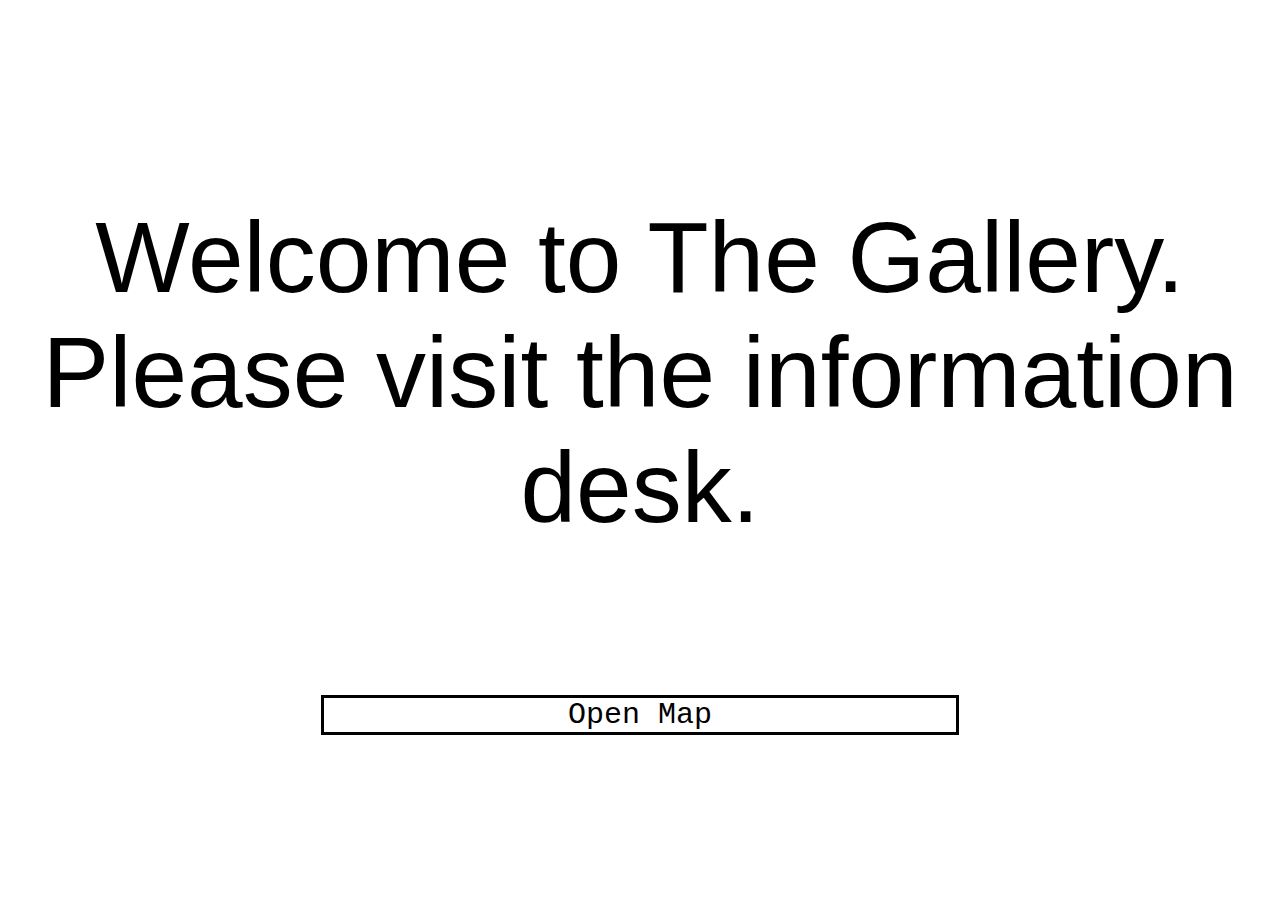
<file: DSGN1020P1/index.html>
<!DOCTYPE html>

<html lang="en">
    <head>
        <link rel="stylesheet" href="style.css">
        <meta charset="utf-8" />
    </head>

    <div id="landing">Welcome to The Gallery. <br> Please visit the information desk.</div>

    <a href="map.html"> <div id="openmap"> Open Map</div> </a>




</html>
</file>
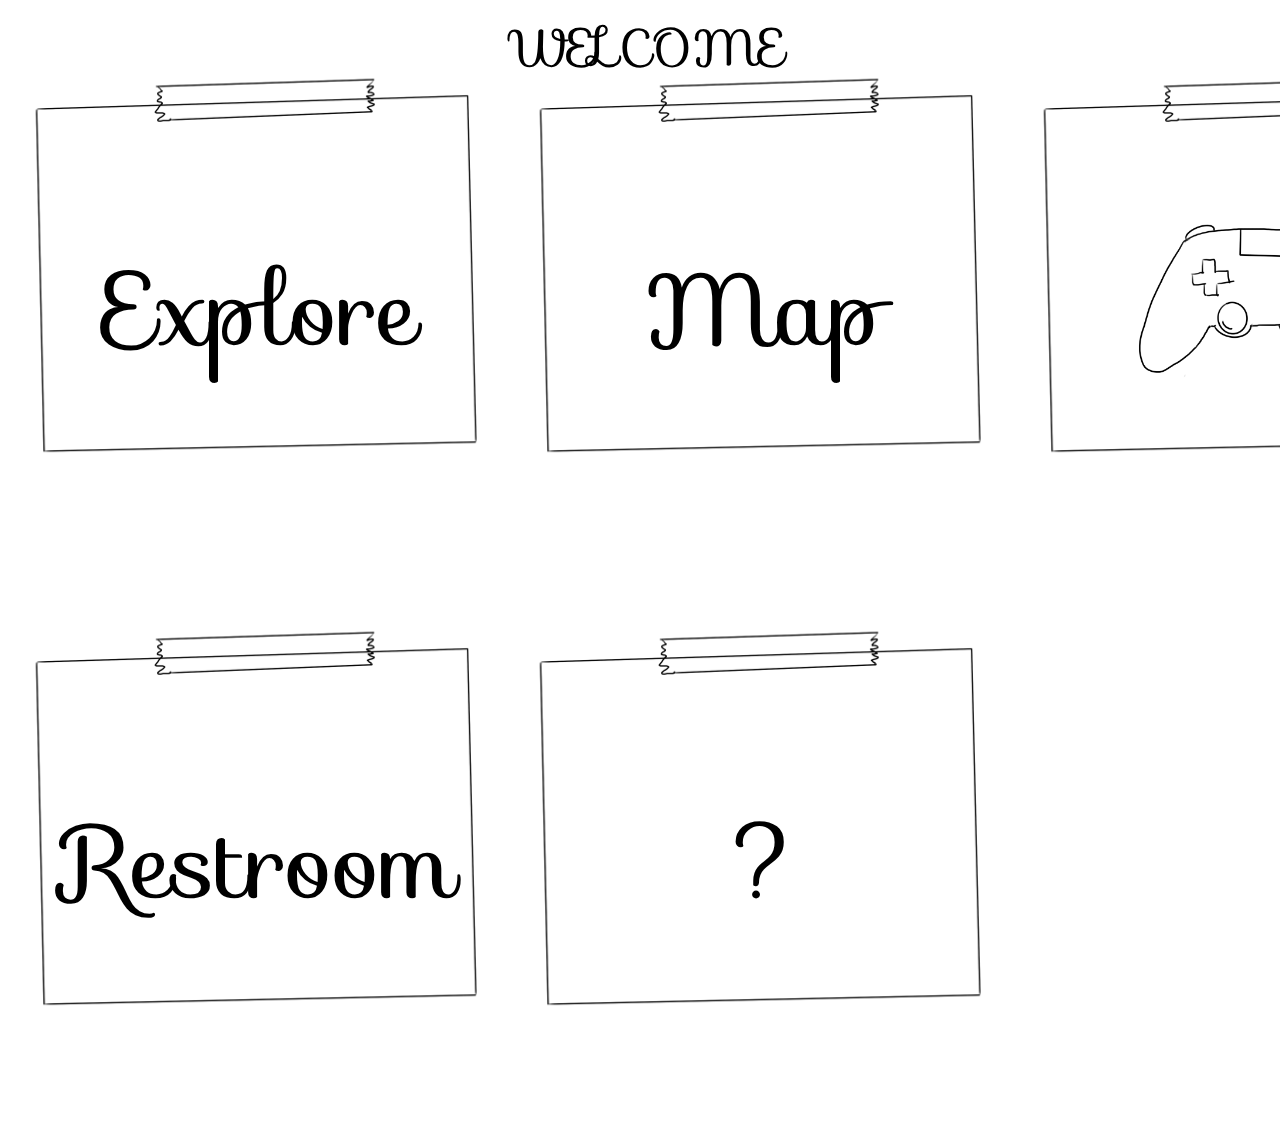
<file: DSGN1020P1/front_desk.html>
<!DOCTYPE html>

<html lang="en">
    <head>
        <link rel="stylesheet" href="style.css">
        <meta charset="utf-8" />
        <div class="header">WELCOME</div>
        
    </head>
    
        <table id="info">
            <tr>
              <td> <a class="text" href="gallery1.html">Explore</a> </td>
              
              <td><a class="text" href="map.html">Map</a></td>
              <td><a class="text" href="#popupgame"><img src = "Photos/controller.png" alt="Game" width="60%" height="auto"></a></td>
              <div id="popupgame" class="overlay">
                <div class="popup">
                    <h2>Do you want to play a game?</h2>
                    <a class="close" href="#">&times;</a>
                  <div class="content">
                        If you do, press <a href="https://namitasajai.github.io/section-1-final-project/"><u>here</u></a>. If you don't, you can close the window.
                  </div>
                </div>
              </div>
            </tr>
            <tr>
              <td><a class="text" href="restroom.html">Restroom</a></td>
              <td><a class="text" href="#popup1">?</a></td>
              <div id="popup1" class="overlay">
                <div class="popup">
                    <h2>Do you like cats?</h2>
                    <a class="close" href="#">&times;</a>
                    <div class="content">
                        If you do, press <a href="cat.html"><u>here</u></a>. If you don't, you can close the window.</div>
                    </div>
                </div>

            </div>
            </tr>
          </table>
    




</html>
</file>
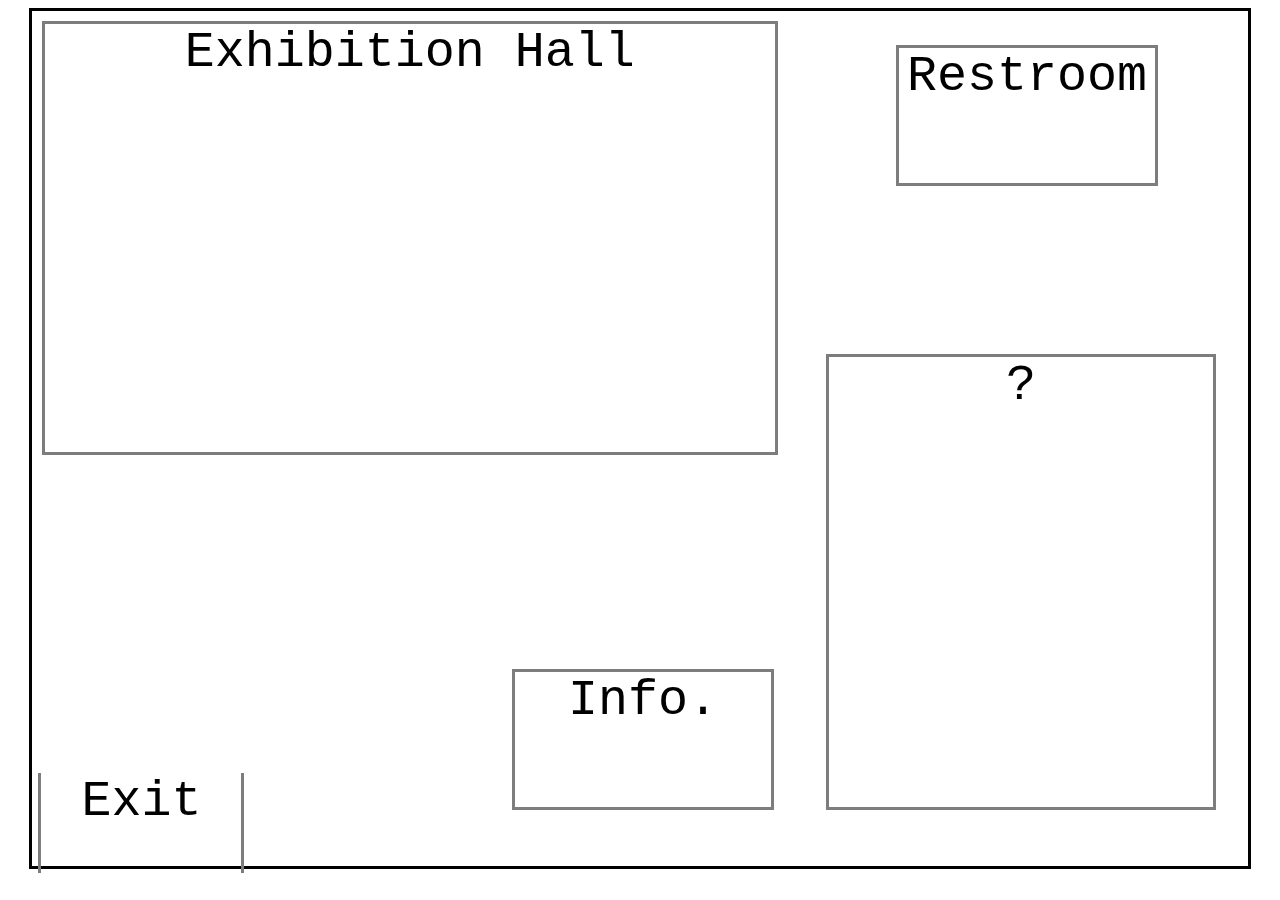
<file: DSGN1020P1/map.html>
<!DOCTYPE html>

<html lang="en">
    <head>
        <link rel="stylesheet" href="style.css">
        <meta charset="utf-8" />
    </head>

    <div id="map">
        <div class="mapcontent" id="map_exhibition"><a class="maptext" href="https://philamuseum.org/">Exhibition Hall</a></div>
        <div class="mapcontent" id="map_exit"><a class="maptext" href="index.html">Exit</a></div>
        <div class="mapcontent" id="map_info"><a class="maptext" href="front_desk.html">Info.</a></div>
        <div class="mapcontent" id="map_restroom"><a class="maptext" href="https://www.youtube.com/watch?v=0dYk99S98Jc">Restroom</a></div>
        <div class="mapcontent" id="map_cat">
            <a class="maptext" href="#popup1">?</a>
            <div id="popup1" class="overlay">
                <div class="popup">
                    <h2>?</h2>
                    <a class="close" href="#">&times;</a>
                    <div class="content">
                        Meow
                    </div>
                </div>
            </div>
        </div>
        
    </div>




</html>
</file>
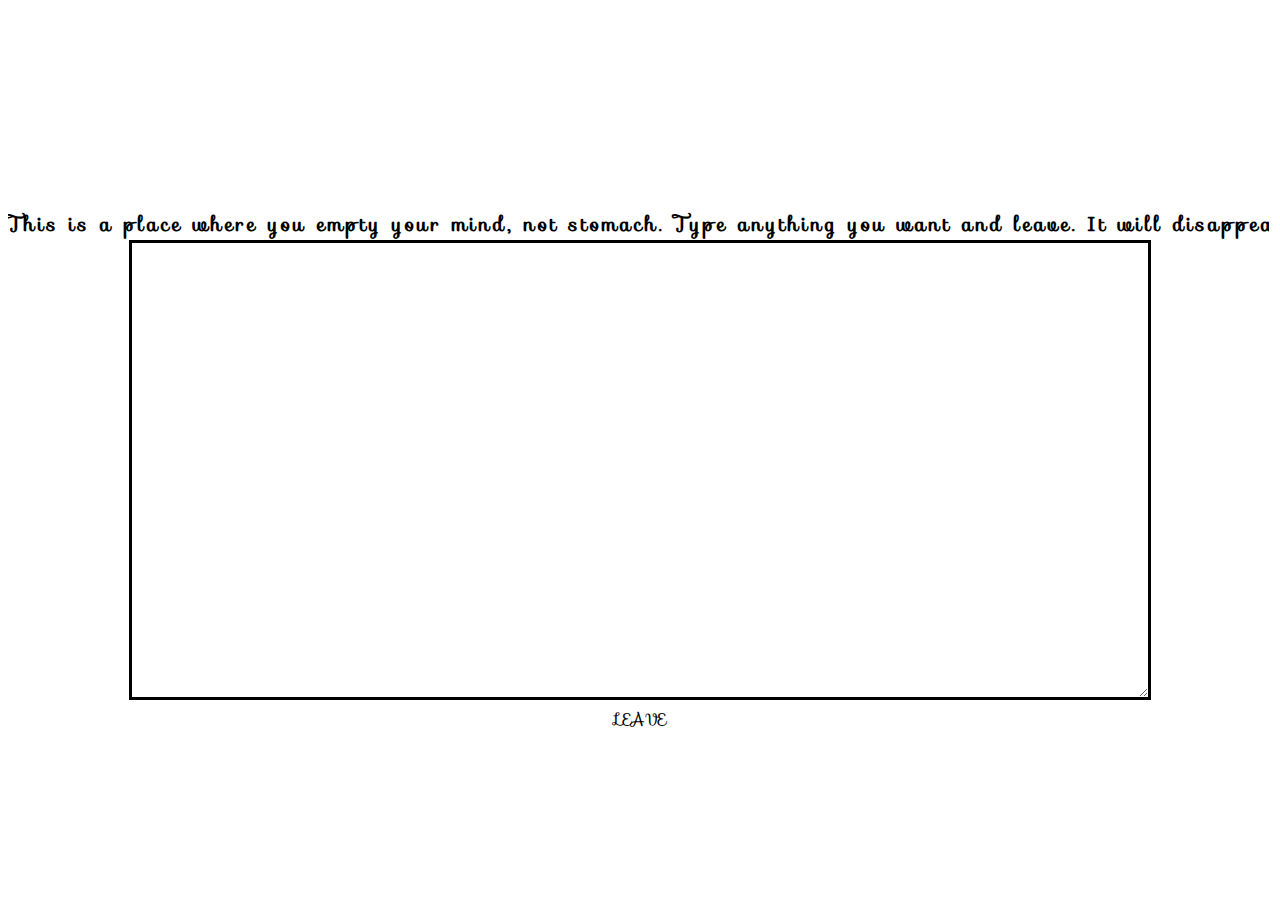
<file: DSGN1020P1/restroom.html>
<!DOCTYPE html>

<html lang="en">
    <head>
        <link rel="stylesheet" href="style.css">
        <meta charset="utf-8" />
    </head>
    <div class="typewriter">
    <h1> This is a place where you empty your mind, not stomach. Type anything you want and leave. It will disappear.</h1>
    
    </div>
    <textarea> </textarea> <br>
    <a href="front_desk.html">LEAVE</a>




</html>
</file>
<file: DSGN1020P1/style.css>
@import url('https://fonts.googleapis.com/css?family=Sofia');

html {
    background-color: white;
    color: black;
    text-align: center;
    scroll-behavior: smooth;
    font-family: 'Sofia', serif;

}

#landing {
    font-size: 100px;
    font-family: 'Lucida Sans', 'Lucida Sans Regular', 'Lucida Grande', 'Lucida Sans Unicode', Geneva, Verdana, sans-serif;
    margin-top: 200px;
    margin-bottom: 150px;
}
#openmap {
    
    border: solid 3px black;
    font-family: 'Courier New', Courier, monospace;
    font-size: 30px;
    width: 50%;
    height: 30%;
    margin: auto;
}
textarea {
    width:80%;
    height:50vh;
    border:solid 3px black;
}

a {
    color: black;
}
a.text:hover {
    text-shadow: 5px 5px #7d7d7d;

}
a.button:hover  {
    box-shadow: 3px 3px #7d7d7d;
}


.header {
    padding: auto;
    width: 100%;
    position: fixed;
    text-align: center;
    font-size: 50px;
    
}
section {
    padding-top: 300px;
}

.container {
    display: flex;
    gap: 10vw;
    width: auto;
}

.standard {
    width: 300px;
    height: 300px;
    min-width: 100px;
    object-fit: cover;
}



.art {
    flex-grow: 0;
    width: 300px;
    height: auto;
}

.cover {
    position: absolute;
    border: solid black 1px;
    width: 300px;
    height: 300px;
    background-image: url(Photos/Curtain_closed.png);
    background-size: 100%;
    z-index: 100;
}

.cover:hover {
    border: solid black 1px;
    background-image: url(Photos/Curtain_open.png);
    background-size: 100%;
    cursor: zoom-in;
    
}



#goleft {
    position:fixed;
    left: 50px;
    bottom: 50px;
    width: 100px;
    height: auto;

    
}
#front{
    width: 100%;
}

a {
    text-decoration: none;
}
a:hover {
    color: red;
    cursor: pointer;
    
}
a:visited {
    color: black;
    text-decoration: none;
}

.bottom {
    display: flex;
    justify-content: space;
}
#goright{
    position:fixed;
    right: 50px;
    bottom: 50px;
    width: 100px;
    height: auto;
}
#gohome{
    position: fixed;
    bottom: 50px;
    width: 100%;
    align-content: center;
    font-size: 30px;
    color: black;

}
#leftarrow{
    width:100px;
    height: auto;
}

#rightarrow{
    width:100px;
    height: auto;
    transform: rotate(180deg);
}

#front {
    width:500vw;
    height:100%;
}



/* For info */
#info {
    width: 60%;
    height: 60%;
    font-size: 100px;
    margin: auto;
    justify-content: space-between;
}
table {
    table-layout: fixed;
    
}
td {
    width: 500px;
    height: 500px;
    padding-top: 50px;
    background-image: url(Photos/paper.png);
    background-size: 100%;
}

.overlay {
    position: fixed;
    top: 0;
    bottom: 0;
    left: 0;
    right: 0;
    background: rgba(0, 0, 0, 0.7);
    transition: opacity 500ms;
    visibility: hidden;
    opacity: 0;
  }
  .overlay:target {
    visibility: visible;
    opacity: 1;
  }
  
  .popup {
    margin: 70px auto;
    padding: 20px;
    background: #fff;
    border-radius: 5px;
    width: 30%;
    position: relative;
    transition: all 5s ease-in-out;
    font-family: Tahoma, Arial, sans-serif;
  }
  
  .popup h2 {
    margin-top: 0;
    color: #333;
    
  }
  .popup .close {
    position: absolute;
    top: 20px;
    right: 30px;
    transition: all 200ms;
    font-size: 30px;
    font-weight: bold;
    text-decoration: none;
    color: #333;
  }
  .popup .content {
    max-height: 30%;
    overflow: auto;
  }
  
  .cats {
    height: 600px;
    width: auto;
  }

  #escapecat {
    height: 100px;
    font-size: 100px;
    font-family: Impact, Haettenschweiler, 'Arial Narrow Bold', sans-serif;
  }

  /* Restroom */
  .typewriter {
    padding-top: 200px;
  }
  .typewriter h1{
    font-size: 20px;
    overflow: hidden; /* Ensures the content is not revealed until the animation */
    border-right: .15em solid white; /* The typwriter cursor */
    white-space: nowrap; /* Keeps the content on a single line */
    margin: 0 auto; /* Gives that scrolling effect as the typing happens */
    letter-spacing: .15em; /* Adjust as needed */
    animation: 
      typing 3.5s steps(40, end),
      blink-caret .75s step-end infinite;
  }
  
  /* The typing effect */
  @keyframes typing {
    from { width: 0 }
    to { width: 100% }
  }
  
  /* The typewriter cursor effect */
  @keyframes blink-caret {
    from, to { border-color: transparent }
    50% { border-color: white; }
  }

  #map {
    width: 95vw;
    height: 95vh;
    border: solid 3px black;
    margin: auto;
    font-size: 50px;
    font-family: 'Courier New', Courier, monospace;
  }

  .mapcontent {
    border: solid 3px #7d7d7d;
    text-align: center;
    
    

  }
  

  

  .mapcontent:hover{
    background: #EEE;
  }

  #map_exhibition{
    width:60%;
    height:50%;
    position: relative;
    top: 10px;
    left: 10px;
  }

  #map_exit {
    width: 200px;
    height: 100px;
    position: absolute;
    bottom: 3%;
    left: 3%;
    border-top: transparent;
    border-bottom: transparent;
  } 
  

  #map_restroom{
    position: absolute;
    top: 5%;
    left: 70%;
    width: 20%;
    height:15%;
  }

  #map_info{
    position: absolute;
    bottom: 10%;
    left: 40%;
    width:20%;
    height:15%;
  }

  #map_cat{
    position: absolute;
    right: 5%;
    bottom: 10%;

    width: 30%;
    height: 50%;
  }
</file>
